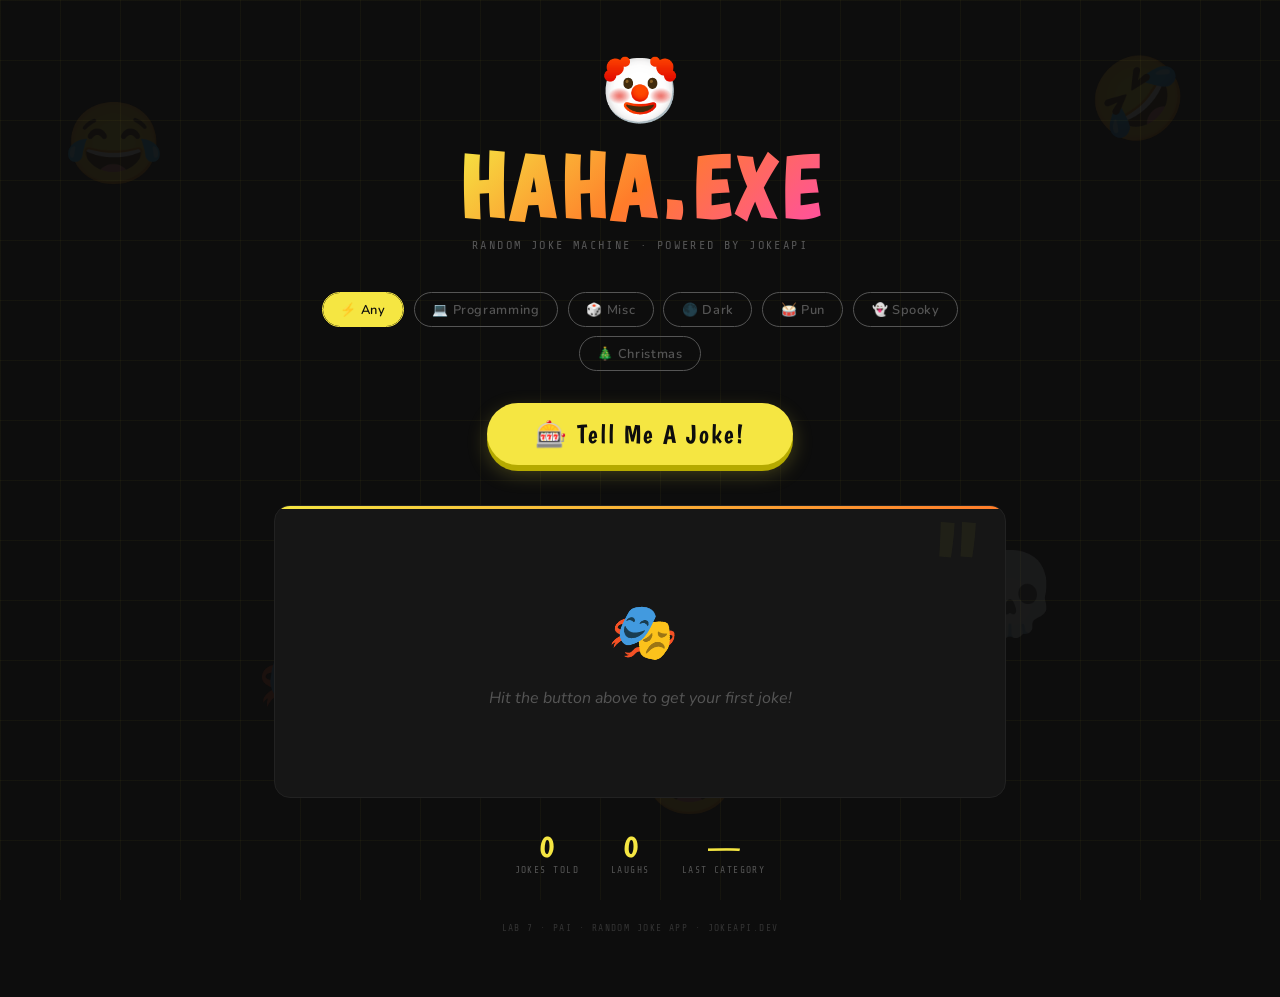
<file: Lab 8/index.html>
<!DOCTYPE html>
<html lang="en">
<head>
<meta charset="UTF-8">
<meta name="viewport" content="width=device-width, initial-scale=1.0">
<title>HAHA.EXE — Random Joke Machine</title>
<link rel="preconnect" href="https://fonts.googleapis.com">
<link href="https://fonts.googleapis.com/css2?family=Boogaloo&family=Nunito:ital,wght@0,300;0,400;0,600;1,300;1,400&family=Share+Tech+Mono&display=swap" rel="stylesheet">
<style>
*, *::before, *::after { box-sizing: border-box; margin: 0; padding: 0; }

:root {
  --bg: #0d0d0d;
  --yellow: #f5e642;
  --orange: #ff7c2a;
  --pink: #ff4fa3;
  --green: #42f59b;
  --blue: #42c8f5;
  --white: #f0f0f0;
  --dim: #555;
  --card: #161616;
}

html { scroll-behavior: smooth; }

body {
  background: var(--bg);
  color: var(--white);
  font-family: 'Nunito', sans-serif;
  min-height: 100vh;
  overflow-x: hidden;
  cursor: default;
}

/* Animated grid background */
body::before {
  content: '';
  position: fixed;
  inset: 0;
  background-image:
    linear-gradient(rgba(245,230,66,0.04) 1px, transparent 1px),
    linear-gradient(90deg, rgba(245,230,66,0.04) 1px, transparent 1px);
  background-size: 60px 60px;
  animation: gridMove 20s linear infinite;
  pointer-events: none;
  z-index: 0;
}

@keyframes gridMove {
  from { background-position: 0 0; }
  to   { background-position: 60px 60px; }
}

/* Floating emoji blobs */
.blob {
  position: fixed;
  font-size: 5rem;
  opacity: 0.06;
  animation: floatBlob linear infinite;
  pointer-events: none;
  z-index: 0;
  user-select: none;
}
.blob:nth-child(1)  { left: 5%;  top: 10%; animation-duration: 14s; animation-delay: 0s; }
.blob:nth-child(2)  { left: 85%; top: 5%;  animation-duration: 18s; animation-delay: -4s; }
.blob:nth-child(3)  { left: 50%; top: 80%; animation-duration: 12s; animation-delay: -7s; }
.blob:nth-child(4)  { left: 20%; top: 70%; animation-duration: 16s; animation-delay: -2s; }
.blob:nth-child(5)  { left: 75%; top: 60%; animation-duration: 20s; animation-delay: -9s; }

@keyframes floatBlob {
  0%   { transform: translateY(0px) rotate(0deg); }
  33%  { transform: translateY(-30px) rotate(8deg); }
  66%  { transform: translateY(15px) rotate(-5deg); }
  100% { transform: translateY(0px) rotate(0deg); }
}

/* ---- LAYOUT ---- */
.wrapper {
  position: relative;
  z-index: 1;
  min-height: 100vh;
  display: flex;
  flex-direction: column;
  align-items: center;
  padding: 3rem 1.5rem 4rem;
  max-width: 780px;
  margin: 0 auto;
}

/* ---- HEADER ---- */
header {
  text-align: center;
  margin-bottom: 2.5rem;
  animation: slideDown 0.6s cubic-bezier(.34,1.56,.64,1) forwards;
}

@keyframes slideDown {
  from { opacity: 0; transform: translateY(-40px); }
  to   { opacity: 1; transform: translateY(0); }
}

.logo-emoji {
  font-size: 4rem;
  display: block;
  margin-bottom: 0.5rem;
  animation: wiggle 3s ease-in-out infinite;
}

@keyframes wiggle {
  0%,100% { transform: rotate(-3deg); }
  50%      { transform: rotate(3deg); }
}

h1 {
  font-family: 'Boogaloo', cursive;
  font-size: clamp(3rem, 8vw, 5.5rem);
  letter-spacing: 0.05em;
  line-height: 1;
  background: linear-gradient(135deg, var(--yellow) 0%, var(--orange) 50%, var(--pink) 100%);
  -webkit-background-clip: text;
  -webkit-text-fill-color: transparent;
  background-clip: text;
}

.tagline {
  font-family: 'Share Tech Mono', monospace;
  font-size: 0.75rem;
  letter-spacing: 0.2em;
  color: var(--dim);
  margin-top: 0.4rem;
}

/* ---- CONTROLS ---- */
.controls {
  display: flex;
  flex-wrap: wrap;
  gap: 0.6rem;
  justify-content: center;
  margin-bottom: 2rem;
  animation: fadeUp 0.6s 0.15s ease both;
}

@keyframes fadeUp {
  from { opacity: 0; transform: translateY(20px); }
  to   { opacity: 1; transform: translateY(0); }
}

.cat-btn {
  background: transparent;
  border: 1.5px solid var(--dim);
  color: var(--dim);
  font-family: 'Nunito', sans-serif;
  font-size: 0.8rem;
  font-weight: 600;
  letter-spacing: 0.05em;
  padding: 0.45rem 1.1rem;
  border-radius: 999px;
  cursor: pointer;
  transition: all 0.2s ease;
  position: relative;
  overflow: hidden;
}

.cat-btn::after {
  content: '';
  position: absolute;
  inset: 0;
  background: var(--cat-color, var(--yellow));
  opacity: 0;
  transition: opacity 0.2s;
  border-radius: inherit;
}

.cat-btn:hover, .cat-btn.active {
  border-color: var(--cat-color, var(--yellow));
  color: var(--bg);
}

.cat-btn:hover::after, .cat-btn.active::after { opacity: 1; }
.cat-btn span { position: relative; z-index: 1; }

/* ---- BIG BUTTON ---- */
.get-joke-btn {
  font-family: 'Boogaloo', cursive;
  font-size: 1.6rem;
  letter-spacing: 0.08em;
  background: var(--yellow);
  color: var(--bg);
  border: none;
  border-radius: 999px;
  padding: 1rem 3rem;
  cursor: pointer;
  position: relative;
  overflow: hidden;
  transition: transform 0.15s, box-shadow 0.15s;
  box-shadow: 0 6px 0 #b5aa00, 0 8px 20px rgba(245,230,66,0.25);
  margin-bottom: 2.5rem;
  animation: fadeUp 0.6s 0.25s ease both;
}

.get-joke-btn:hover {
  transform: translateY(-3px);
  box-shadow: 0 9px 0 #b5aa00, 0 14px 30px rgba(245,230,66,0.35);
}

.get-joke-btn:active {
  transform: translateY(3px);
  box-shadow: 0 2px 0 #b5aa00, 0 4px 10px rgba(245,230,66,0.2);
}

.get-joke-btn.loading {
  pointer-events: none;
  opacity: 0.7;
}

/* ---- JOKE CARD ---- */
.joke-card {
  width: 100%;
  background: var(--card);
  border: 1px solid #222;
  border-radius: 16px;
  padding: 2.5rem;
  position: relative;
  overflow: hidden;
  min-height: 200px;
  display: flex;
  flex-direction: column;
  gap: 1.5rem;
  animation: fadeUp 0.6s 0.35s ease both;
  transition: border-color 0.4s;
}

.joke-card::before {
  content: '';
  position: absolute;
  top: 0; left: 0; right: 0;
  height: 3px;
  background: linear-gradient(90deg, var(--yellow), var(--orange), var(--pink));
  background-size: 200%;
  animation: shimmer 3s linear infinite;
}

@keyframes shimmer {
  from { background-position: 0%; }
  to   { background-position: 200%; }
}

/* Big quote mark */
.joke-card::after {
  content: '"';
  position: absolute;
  top: -0.2rem;
  right: 1.5rem;
  font-family: 'Boogaloo', cursive;
  font-size: 8rem;
  color: rgba(245,230,66,0.05);
  line-height: 1;
  pointer-events: none;
}

.card-meta {
  display: flex;
  align-items: center;
  gap: 0.75rem;
}

.cat-badge {
  font-family: 'Share Tech Mono', monospace;
  font-size: 0.65rem;
  letter-spacing: 0.2em;
  text-transform: uppercase;
  padding: 0.3rem 0.8rem;
  border-radius: 999px;
  background: rgba(245,230,66,0.12);
  color: var(--yellow);
  border: 1px solid rgba(245,230,66,0.25);
}

.joke-id {
  font-family: 'Share Tech Mono', monospace;
  font-size: 0.6rem;
  color: var(--dim);
}

/* Joke text */
.joke-text {
  font-size: clamp(1.1rem, 2.5vw, 1.4rem);
  line-height: 1.7;
  color: var(--white);
  font-weight: 300;
}

.joke-text.hidden { display: none; }

.joke-setup {
  font-size: clamp(1.1rem, 2.5vw, 1.35rem);
  font-weight: 400;
  line-height: 1.6;
  color: var(--white);
}

.joke-delivery-wrapper {
  margin-top: 0.5rem;
}

.reveal-btn {
  background: transparent;
  border: 1.5px solid rgba(66,245,155,0.4);
  color: var(--green);
  font-family: 'Nunito', sans-serif;
  font-size: 0.85rem;
  font-weight: 600;
  letter-spacing: 0.05em;
  padding: 0.5rem 1.3rem;
  border-radius: 8px;
  cursor: pointer;
  transition: all 0.2s;
  margin-bottom: 1rem;
}

.reveal-btn:hover {
  background: rgba(66,245,155,0.1);
  border-color: var(--green);
  box-shadow: 0 0 20px rgba(66,245,155,0.2);
}

.joke-delivery {
  font-size: clamp(1.1rem, 2.5vw, 1.35rem);
  font-weight: 600;
  font-style: italic;
  color: var(--yellow);
  line-height: 1.6;
  opacity: 0;
  transform: translateY(10px);
  transition: opacity 0.5s ease, transform 0.5s ease;
}

.joke-delivery.revealed {
  opacity: 1;
  transform: translateY(0);
}

/* Reaction row */
.reaction-row {
  display: flex;
  align-items: center;
  gap: 1rem;
  padding-top: 1rem;
  border-top: 1px solid #222;
}

.reaction-btn {
  background: transparent;
  border: none;
  font-size: 1.5rem;
  cursor: pointer;
  transition: transform 0.2s;
  padding: 0.25rem;
}

.reaction-btn:hover { transform: scale(1.3); }
.reaction-btn:active { transform: scale(0.9); }

.reaction-count {
  font-family: 'Share Tech Mono', monospace;
  font-size: 0.75rem;
  color: var(--dim);
  margin-left: -0.5rem;
}

.spacer { flex: 1; }

.copy-btn {
  font-family: 'Share Tech Mono', monospace;
  font-size: 0.65rem;
  letter-spacing: 0.1em;
  background: transparent;
  border: 1px solid #333;
  color: var(--dim);
  padding: 0.4rem 0.9rem;
  border-radius: 6px;
  cursor: pointer;
  transition: all 0.2s;
}

.copy-btn:hover {
  border-color: var(--white);
  color: var(--white);
}

/* Placeholder */
.placeholder {
  display: flex;
  flex-direction: column;
  align-items: center;
  justify-content: center;
  padding: 3rem;
  color: var(--dim);
  font-style: italic;
  gap: 1rem;
}

.placeholder-emoji { font-size: 3.5rem; }

/* Loading dots */
.loading-dots {
  display: none;
  gap: 0.4rem;
  align-items: center;
  justify-content: center;
  padding: 3rem;
}

.loading-dots.active { display: flex; }

.dot {
  width: 10px; height: 10px;
  background: var(--yellow);
  border-radius: 50%;
  animation: bounce 0.8s ease-in-out infinite;
}

.dot:nth-child(2) { animation-delay: 0.15s; background: var(--orange); }
.dot:nth-child(3) { animation-delay: 0.3s;  background: var(--pink); }

@keyframes bounce {
  0%,100% { transform: translateY(0); opacity: 0.5; }
  50%      { transform: translateY(-14px); opacity: 1; }
}

/* Error */
.error-box {
  display: none;
  background: rgba(255,79,163,0.08);
  border: 1px solid rgba(255,79,163,0.3);
  border-radius: 8px;
  padding: 1rem 1.5rem;
  color: var(--pink);
  font-family: 'Share Tech Mono', monospace;
  font-size: 0.8rem;
  letter-spacing: 0.05em;
  width: 100%;
}

.error-box.active { display: block; }

/* Stats bar */
.stats-bar {
  display: flex;
  gap: 2rem;
  justify-content: center;
  margin-top: 2rem;
  animation: fadeUp 0.6s 0.45s ease both;
}

.stat {
  text-align: center;
}

.stat-num {
  font-family: 'Boogaloo', cursive;
  font-size: 2rem;
  color: var(--yellow);
  line-height: 1;
}

.stat-label {
  font-family: 'Share Tech Mono', monospace;
  font-size: 0.6rem;
  letter-spacing: 0.15em;
  color: var(--dim);
  margin-top: 0.2rem;
}

/* footer */
footer {
  margin-top: 3rem;
  font-family: 'Share Tech Mono', monospace;
  font-size: 0.6rem;
  letter-spacing: 0.15em;
  color: #333;
  text-align: center;
}

/* Category colors */
.cat-Any        { --cat-color: var(--yellow); }
.cat-Programming{ --cat-color: var(--blue); }
.cat-Misc       { --cat-color: var(--orange); }
.cat-Dark       { --cat-color: #888; }
.cat-Pun        { --cat-color: var(--green); }
.cat-Spooky     { --cat-color: #9b59b6; }
.cat-Christmas  { --cat-color: #e74c3c; }
</style>
</head>
<body>

<!-- Background blobs -->
<span class="blob">😂</span>
<span class="blob">🤣</span>
<span class="blob">😆</span>
<span class="blob">🎭</span>
<span class="blob">💀</span>

<div class="wrapper">

  <!-- Header -->
  <header>
    <span class="logo-emoji">🤡</span>
    <h1>HAHA.EXE</h1>
    <div class="tagline">RANDOM JOKE MACHINE · POWERED BY JOKEAPI</div>
  </header>

  <!-- Category filters -->
  <div class="controls" id="categoryControls">
    <button class="cat-btn cat-Any active" data-cat="Any" onclick="selectCategory(this)">
      <span>⚡ Any</span>
    </button>
    <button class="cat-btn cat-Programming" data-cat="Programming" onclick="selectCategory(this)">
      <span>💻 Programming</span>
    </button>
    <button class="cat-btn cat-Misc" data-cat="Misc" onclick="selectCategory(this)">
      <span>🎲 Misc</span>
    </button>
    <button class="cat-btn cat-Dark" data-cat="Dark" onclick="selectCategory(this)">
      <span>🌑 Dark</span>
    </button>
    <button class="cat-btn cat-Pun" data-cat="Pun" onclick="selectCategory(this)">
      <span>🥁 Pun</span>
    </button>
    <button class="cat-btn cat-Spooky" data-cat="Spooky" onclick="selectCategory(this)">
      <span>👻 Spooky</span>
    </button>
    <button class="cat-btn cat-Christmas" data-cat="Christmas" onclick="selectCategory(this)">
      <span>🎄 Christmas</span>
    </button>
  </div>

  <!-- Big button -->
  <button class="get-joke-btn" id="jokeBtn" onclick="fetchJoke()">
    🎰 Tell Me A Joke!
  </button>

  <!-- Error -->
  <div class="error-box" id="errorBox"></div>

  <!-- Joke Card -->
  <div class="joke-card" id="jokeCard">
    <div class="placeholder" id="placeholder">
      <span class="placeholder-emoji">🎭</span>
      <span>Hit the button above to get your first joke!</span>
    </div>

    <div class="loading-dots" id="loadingDots">
      <div class="dot"></div>
      <div class="dot"></div>
      <div class="dot"></div>
    </div>

    <div id="jokeContent" style="display:none; flex-direction:column; gap:1rem;">
      <div class="card-meta">
        <span class="cat-badge" id="catBadge">—</span>
        <span class="joke-id" id="jokeId">#—</span>
      </div>

      <!-- Single joke -->
      <div id="singleJoke">
        <p class="joke-text" id="jokeText"></p>
      </div>

      <!-- Two-part joke -->
      <div id="twopartJoke" style="display:none;">
        <p class="joke-setup" id="jokeSetup"></p>
        <div class="joke-delivery-wrapper">
          <button class="reveal-btn" id="revealBtn" onclick="revealDelivery()">
            🥁 Reveal Punchline
          </button>
          <p class="joke-delivery" id="jokeDelivery"></p>
        </div>
      </div>

      <!-- Reactions -->
      <div class="reaction-row">
        <button class="reaction-btn" onclick="react('😂', this)" title="Hilarious">😂</button>
        <span class="reaction-count" id="count-laugh">0</span>
        <button class="reaction-btn" onclick="react('🙄', this)" title="Eye roll">🙄</button>
        <span class="reaction-count" id="count-eyeroll">0</span>
        <button class="reaction-btn" onclick="react('💀', this)" title="Dead">💀</button>
        <span class="reaction-count" id="count-dead">0</span>
        <div class="spacer"></div>
        <button class="copy-btn" onclick="copyJoke()">COPY</button>
      </div>
    </div>
  </div>

  <!-- Stats -->
  <div class="stats-bar">
    <div class="stat">
      <div class="stat-num" id="statTotal">0</div>
      <div class="stat-label">JOKES TOLD</div>
    </div>
    <div class="stat">
      <div class="stat-num" id="statLaughs">0</div>
      <div class="stat-label">LAUGHS</div>
    </div>
    <div class="stat">
      <div class="stat-num" id="statCategory">—</div>
      <div class="stat-label">LAST CATEGORY</div>
    </div>
  </div>

  <footer>LAB 7 · PAI · RANDOM JOKE APP · JOKEAPI.DEV</footer>
</div>

<script>
let selectedCategory = 'Any';
let totalJokes = 0;
let totalLaughs = 0;
let currentJoke = null;
const reactionCounts = { laugh: 0, eyeroll: 0, dead: 0 };

function selectCategory(btn) {
  document.querySelectorAll('.cat-btn').forEach(b => b.classList.remove('active'));
  btn.classList.add('active');
  selectedCategory = btn.dataset.cat;
}

async function fetchJoke() {
  const btn = document.getElementById('jokeBtn');
  btn.classList.add('loading');
  btn.textContent = '⏳ Loading...';

  document.getElementById('placeholder').style.display = 'none';
  document.getElementById('jokeContent').style.display = 'none';
  document.getElementById('loadingDots').classList.add('active');
  document.getElementById('errorBox').classList.remove('active');

  // Reset reactions display
  document.getElementById('count-laugh').textContent = reactionCounts.laugh;
  document.getElementById('count-eyeroll').textContent = reactionCounts.eyeroll;
  document.getElementById('count-dead').textContent = reactionCounts.dead;

  try {
    const res = await fetch(`/api/joke/${selectedCategory}`);
    const data = await res.json();

    document.getElementById('loadingDots').classList.remove('active');

    if (data.error) {
      document.getElementById('errorBox').textContent = '⚠ ' + data.error;
      document.getElementById('errorBox').classList.add('active');
      btn.classList.remove('loading');
      btn.textContent = '🎰 Tell Me A Joke!';
      return;
    }

    currentJoke = data;
    renderJoke(data);

    totalJokes++;
    document.getElementById('statTotal').textContent = totalJokes;
    document.getElementById('statCategory').textContent = data.category.toUpperCase();

  } catch(e) {
    document.getElementById('loadingDots').classList.remove('active');
    document.getElementById('errorBox').textContent = '⚠ Could not reach server. Make sure Flask is running.';
    document.getElementById('errorBox').classList.add('active');
  }

  btn.classList.remove('loading');
  btn.textContent = '🎰 Tell Me A Joke!';
}

function renderJoke(data) {
  document.getElementById('catBadge').textContent = data.category;
  document.getElementById('jokeId').textContent = `#${data.id}`;

  if (data.type === 'single') {
    document.getElementById('singleJoke').style.display = 'block';
    document.getElementById('twopartJoke').style.display = 'none';
    document.getElementById('jokeText').textContent = data.joke;
  } else {
    document.getElementById('singleJoke').style.display = 'none';
    document.getElementById('twopartJoke').style.display = 'block';
    document.getElementById('jokeSetup').textContent = data.setup;
    document.getElementById('jokeDelivery').textContent = data.delivery;
    document.getElementById('jokeDelivery').classList.remove('revealed');
    document.getElementById('revealBtn').style.display = 'inline-block';
  }

  document.getElementById('jokeContent').style.display = 'flex';

  // Animate card
  const card = document.getElementById('jokeCard');
  card.style.animation = 'none';
  requestAnimationFrame(() => {
    card.style.animation = 'popIn 0.4s cubic-bezier(.34,1.56,.64,1)';
  });
}

function revealDelivery() {
  document.getElementById('jokeDelivery').classList.add('revealed');
  document.getElementById('revealBtn').style.display = 'none';
}

function react(emoji, btn) {
  const map = { '😂': 'laugh', '🙄': 'eyeroll', '💀': 'dead' };
  const key = map[emoji];
  reactionCounts[key]++;
  document.getElementById(`count-${key}`).textContent = reactionCounts[key];

  if (emoji === '😂') {
    totalLaughs++;
    document.getElementById('statLaughs').textContent = totalLaughs;
  }

  // Pop animation
  btn.style.animation = 'none';
  btn.style.transform = 'scale(1.5)';
  setTimeout(() => { btn.style.transform = ''; }, 200);
}

function copyJoke() {
  if (!currentJoke) return;
  let text = currentJoke.type === 'single'
    ? currentJoke.joke
    : `${currentJoke.setup}\n\n${currentJoke.delivery}`;

  navigator.clipboard.writeText(text).then(() => {
    const btn = document.querySelector('.copy-btn');
    btn.textContent = 'COPIED!';
    btn.style.color = 'var(--green)';
    setTimeout(() => { btn.textContent = 'COPY'; btn.style.color = ''; }, 1500);
  });
}

// Keyboard shortcut
document.addEventListener('keydown', e => {
  if (e.code === 'Space' && e.target === document.body) {
    e.preventDefault();
    fetchJoke();
  }
});

// Pop-in keyframe injection
const style = document.createElement('style');
style.textContent = `@keyframes popIn {
  from { opacity:0.5; transform: scale(0.95); }
  to   { opacity:1;   transform: scale(1); }
}`;
document.head.appendChild(style);
</script>
</body>
</html>
</file>
